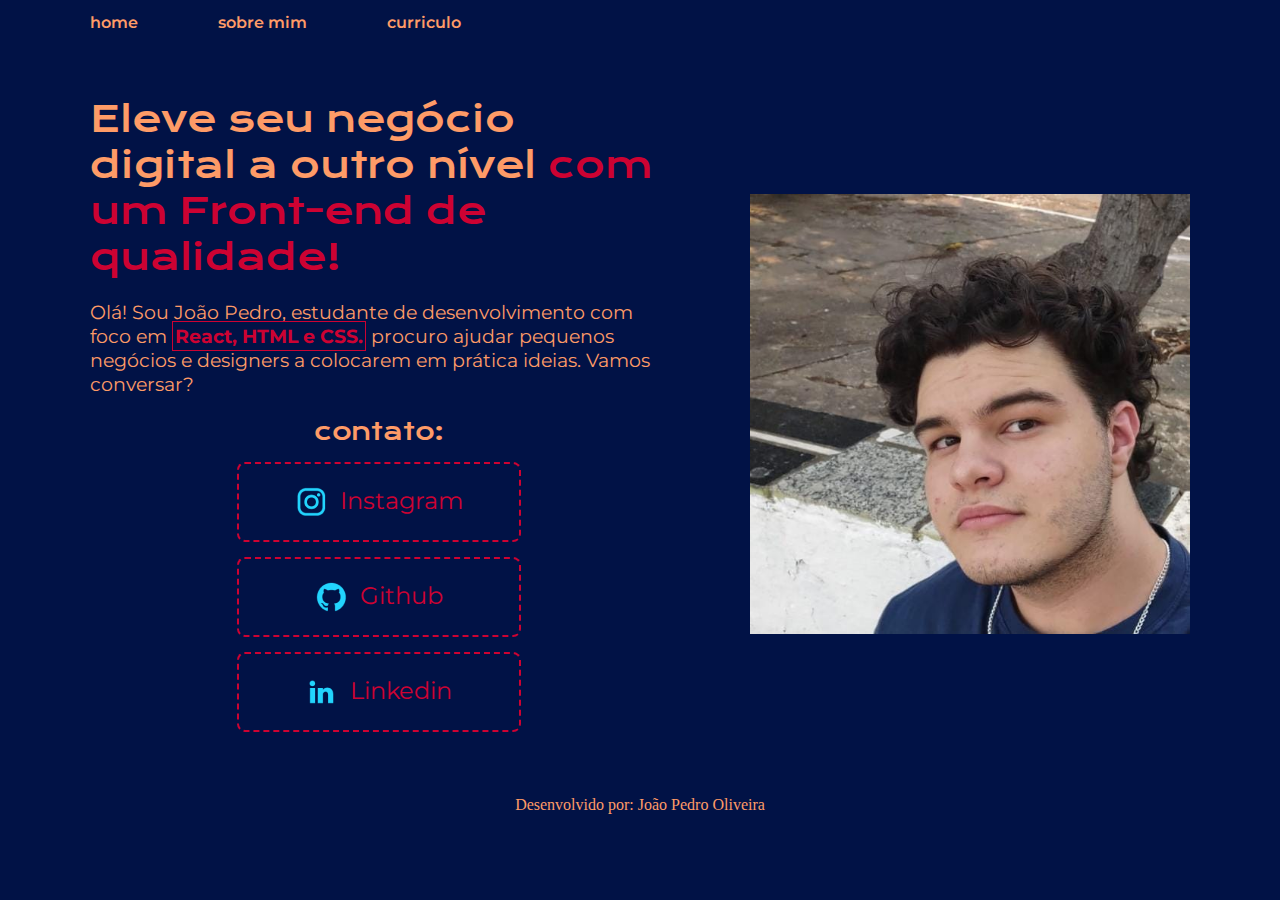
<file: index.html>
<!DOCTYPE html>
<html lang="pt-br">
<head>
    <meta charset="UTF-8"> 
    <meta http-equiv="X-UA-Compatible" content="IE=edge">
    <meta name="viewport" content="width=device-width, initial-scale=1.0">
    <title>Portifolio</title>
    <link rel="stylesheet" href="style.css">
</head>
<body>
    <header class ="cabecalho">
      <nav class="cabecalho__menu">
        <a class="menu__links" href="index.html">home</a>
        <a class="menu__links" href="about.html">sobre mim</a>
        <a class="menu__links" href="curriculo.html">curriculo</a>
      </nav>
    </header>
    <main class="presente">
        <section class="presente__conteudo">
                <h1 class="presente__conteudo__titulo"> Eleve seu negócio digital a outro nível 
                <strong class="titulodestaque">com um Front-end de qualidade! </strong> </h1>
                <p class="texto"> Olá! Sou João Pedro, estudante de desenvolvimento
                com foco em <strong class="tec">React, HTML e
                CSS.</strong>
                procuro ajudar pequenos negócios e designers a 
                colocarem em prática ideias. Vamos 
                conversar?</p>
                <div class="links">
                  <h2 class="linksubtitulo"> contato: </h2>
                  <a class="linkbotao" href="https://instagram.com/jp_om_">
                    <img src="instagram.png">
                    Instagram </a>
                  <a class="linkbotao" href="https://github.com/pasteldiventu">
                    <img src="github.png">
                    Github
                  </a>
                  <a class="linkbotao" href="https://www.linkedin.com/in/joão-pedro-oliveira-86b953238/">
                    <img src="linkedin.png">
                    Linkedin </a>
                </div>
        </section>    
            <img class="imagem" src="fotojotape.png" alt="fotojotape">
    </main>
    <footer class="rodape">
      <p> Desenvolvido por: João Pedro Oliveira </p>
    </footer>
</body>
</html>
</file>
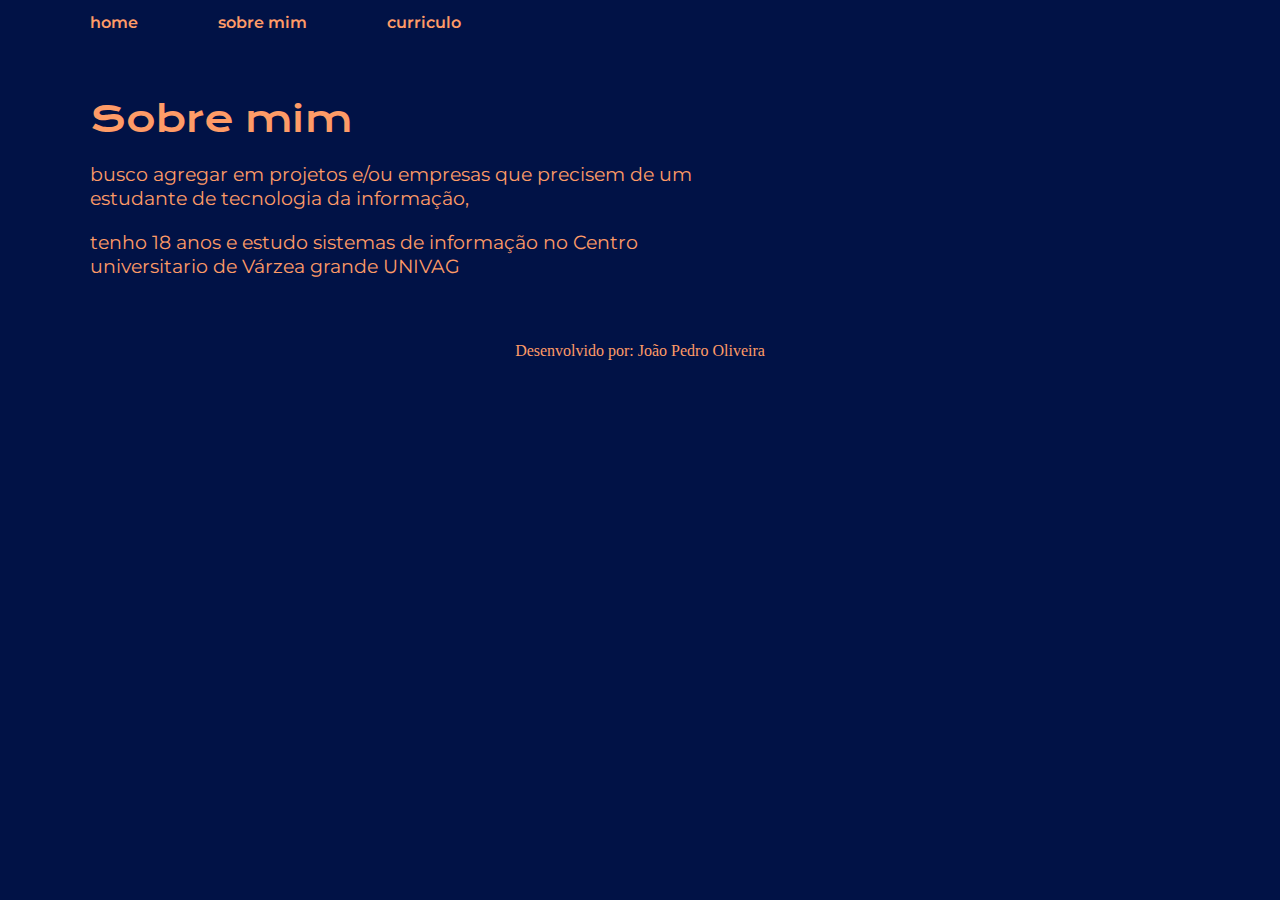
<file: about.html>
<!DOCTYPE html>
<html lang="pt-br">
<head>
    <meta charset="UTF-8">
    <meta http-equiv="X-UA-Compatible" content="IE=edge">
    <meta name="viewport" content="width=device-width, initial-scale=1.0">
    <title>sobre-mim</title>
    <link rel="stylesheet" href="style.css">
</head>
<body>
    <header class ="cabecalho">
        <nav class="cabecalho__menu">
          <a class="menu__links" href="index.html">home</a>
          <a class="menu__links" href="about.html">sobre mim</a>
          <a class="menu__links" href="curriculo.html">curriculo</a>
        </nav>
      </header>
    <main class="presente">
        <section class="presente__conteudo">
            <h1 class="presente__conteudo__titulo">Sobre mim</h1>
            <p class="texto"> busco agregar em projetos e/ou empresas que precisem de um estudante de tecnologia da informação, </p>
            <p class="texto"> tenho 18 anos e estudo sistemas de informação no Centro universitario de Várzea grande UNIVAG</p>
        </section>
    </main>
    <footer class="rodape">
        <p> Desenvolvido por: João Pedro Oliveira </p>
      </footer>
</body>
</html>
</file>
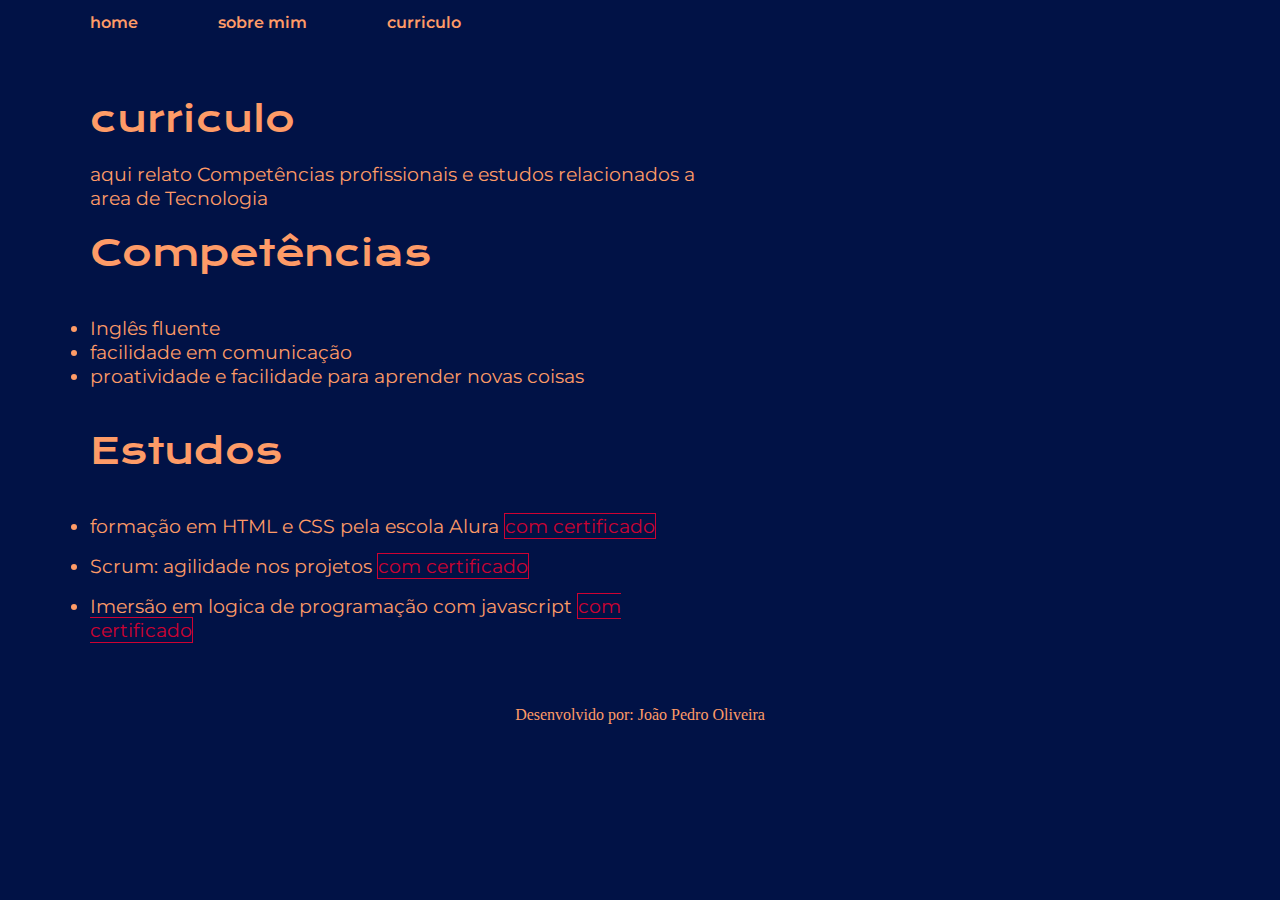
<file: curriculo.html>
<!DOCTYPE html>
<html lang="pt-br">
<head>
    <meta charset="UTF-8">
    <meta http-equiv="X-UA-Compatible" content="IE=edge">
    <meta name="viewport" content="width=device-width, initial-scale=1.0">
    <title>sobre-mim</title>
    <link rel="stylesheet" href="style.css">
</head>
<body>
    <header class ="cabecalho">
        <nav class="cabecalho__menu">
          <a class="menu__links" href="index.html">home</a>
          <a class="menu__links" href="about.html">sobre mim</a>
          <a class="menu__links" href="curriculo.html">curriculo</a>
        </nav>
      </header>
    <main class="presente">
        <section class="presente__conteudo">
           <h1 class="presente__conteudo__titulo">curriculo</h1>
           <p class="texto">aqui relato Competências profissionais e estudos relacionados a area de Tecnologia </p> 
           <h2 class="presente__conteudo__titulo"> Competências</h2>
           <p class="texto">
            <ul class="texto">
                <li> Inglês fluente</li>
                <li> facilidade em comunicação</li>
                <li> proatividade e facilidade para aprender novas coisas</li>
            </ul>
           </p> 
           <h2 class="presente__conteudo__titulo"> Estudos</h2>
           <p class="texto"></p> 
                <ul class="textoestudo">
                 <li> formação em HTML e CSS pela escola Alura <a class="linkcertificado" href="https://cursos.alura.com.br/degree/certificate/a681789d-3ef1-48bc-a3de-175923e9ae09?lang=pt_BR">com certificado</a></li>
                 <li> Scrum: agilidade nos projetos <a class="linkcertificado" href="https://cursos.alura.com.br/certificate/da7e97bb-3184-4129-9eed-7d1257bca331?lang=pt_BR">com certificado</a></li>
                 <li> Imersão em logica de programação com javascript <a class="linkcertificado" href="https://cursos.alura.com.br/certificate/43964278-9809-4b66-92c4-91e68e06f246?lang">com certificado</a></li>
                </ul>
        </section>
    </main> 
    <footer class="rodape">
        <p> Desenvolvido por: João Pedro Oliveira </p>
      </footer>
</body>
</html>
</file>
<file: style.css>
@import url('https://fonts.googleapis.com/css2?family=Krona+One&family=Montserrat&display=swap');
* {
    margin: 0;
     padding: 0;
    }

:root{
    --cor-fundo:#011246;
    --cor-texto:#FE9B67;
    --cor-destaque:#CD0232;
}
body {
    /* height: 100vh; */
    box-sizing: border-box;
    background-color: var(--cor-fundo);
    color: #FE9B67;

}

.cabecalho {
    padding: 1% 0% 0% 7%;

}

.cabecalho__menu{
    display: flex;
    gap: 80px;

}

.menu__links{
    font-family: "Montserrat", 'sans-serif';
    font-size: 1,5rem;
    font-weight: 600;
    color: #FE9B67;
    text-decoration: none;
}


p {

    color: #FE9B67;

}

.tec {
    color: #CD0232;
    border: 1px solid #CD0232;
    padding: 2px;
}

.titulodestaque {
        color: #CD0232;
        font-weight: 200;

}

.presente { 
        margin: 5% 7%;
        display: flex;
        align-items: center;
        justify-content:space-between;
        gap: 82px;
}

.presente__conteudo {
            width: 615px;
            display: flex; 
            flex-direction: column;
            gap: 20px ;

}
.presente__conteudo__titulo { font-size: 2.25rem;
         font-family: 'Krona One', sans-serif;
         font-weight: 200;
                             }

.texto { font-size: 1.20rem; 
    font-family: "Montserrat", 'sans-serif';}

.imagem{
    width: 40%;
}

.linksubtitulo {
    font-family: 'krona One', 'sans-serif';
    font-weight: 400;
    font-size: 1,5rem;
    }



.links {
    display:flex;
    flex-direction: column;
    justify-content: space-between;
    align-items: center;
    gap: 15px;
}

.linkbotao{
    /* background-color: #22d4fd; */
    display:flex;
    justify-content: center;
    gap: 12px;
    width: 280px;
    text-align: center;
    border-radius: 8px;
    font-size: 1.5rem;
    padding: 22px 0;
    text-decoration: none;
    color: #CD0232;
    font-family: "Montserrat", sans-serif;
    border:2px dashed #CD0232 ;
}
.linkbotao:hover {
            background-color:#FE9B67 ;

}

.rodape { 
    /* padding: 24px; */
    /* background-color:#CD0232; */
    text-align: center;
}

.linkcertificado {
    text-decoration: none;
    color: #CD0232;
    border: 1px solid #CD0232;
}

.textoestudo { 
    display: flex;
    flex-direction: column;
    gap:16px;
    font-size: 1.20rem;
    font-family: "Montserrat", 'sans-serif';}

@media (max-width: 1200px){
    .cabecalho{
        padding: 10%;
    }
    .cabecalho__menu{
        justify-content: center;}
    .presente{
        flex-direction: column-reverse;
        padding: 5%;
    }
    .presente__conteudo{
        width: auto;
    }
}
</file>
